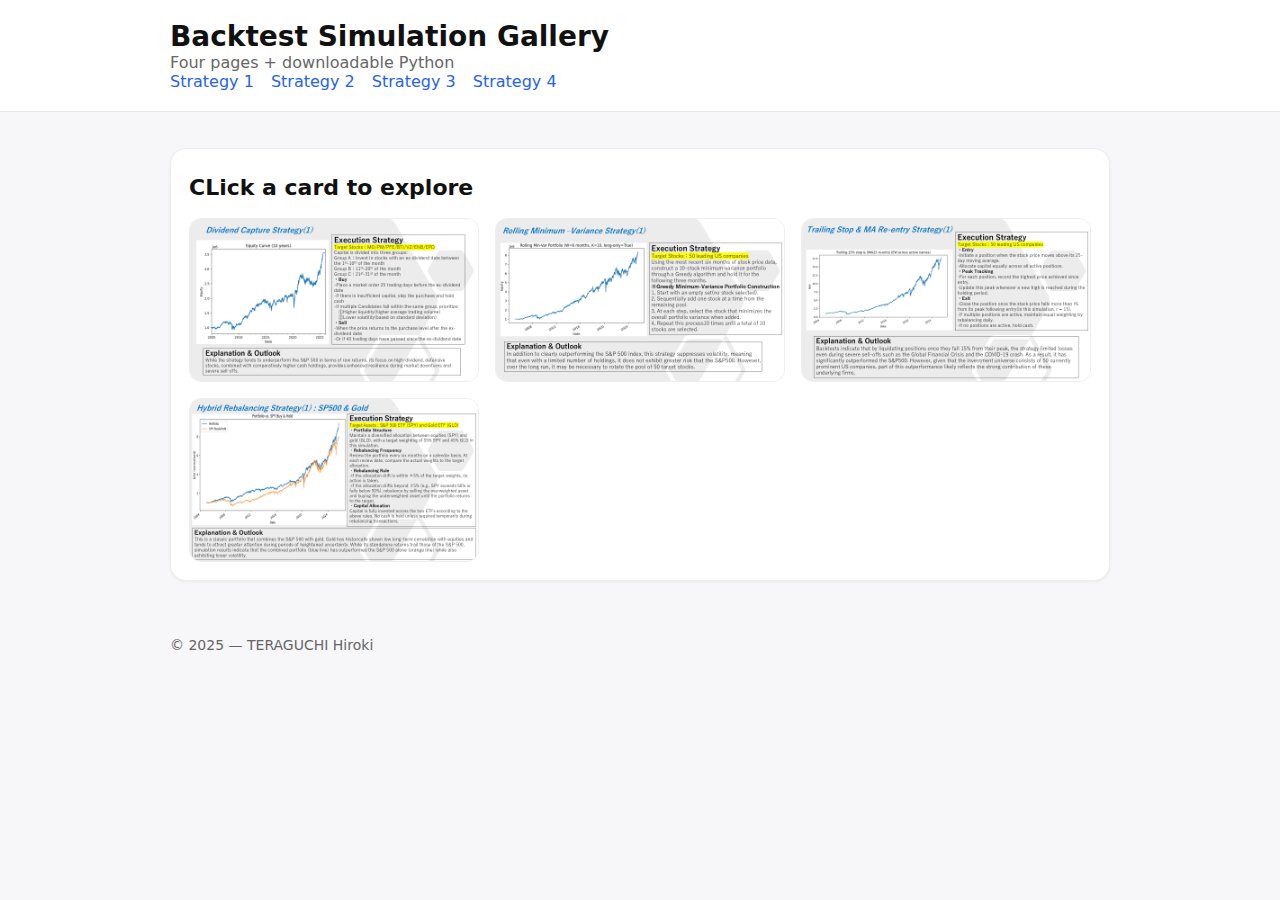
<file: index.html>
<!doctype html>
<html lang="en"><head>
<meta charset="utf-8"><meta name="viewport" content="width=device-width,initial-scale=1">
<title>Simulation Gallery</title>
<link rel="stylesheet" href="style.css">
</head><body>
<header><div class="container">
  <h1>Backtest Simulation Gallery</h1>
  <div style="color:#666">Four pages + downloadable Python</div>
  <nav>
    <a href="strategy-1.html">Strategy 1</a>
    <a href="strategy-2.html">Strategy 2</a>
    <a href="strategy-3.html">Strategy 3</a>
    <a href="strategy-4.html">Strategy 4</a>
  </nav>
</div></header>

<main class="container">
  <section class="card">
    <h2>CLick a card to explore</h2>
    <div class="grid">
      <a class="thumb" href="strategy-1.html"><img src="assets/slide1.png" alt="Strategy 1"></a>
      <a class="thumb" href="strategy-2.html"><img src="assets/slide2.png" alt="Strategy 2"></a>
      <a class="thumb" href="strategy-3.html"><img src="assets/slide3.png" alt="Strategy 3"></a>
      <a class="thumb" href="strategy-4.html"><img src="assets/slide4.png" alt="Strategy 4"></a>
    </div>
  </section>
</main>

<footer class="container">© 2025 — TERAGUCHI Hiroki</footer>
</body></html>
</file>
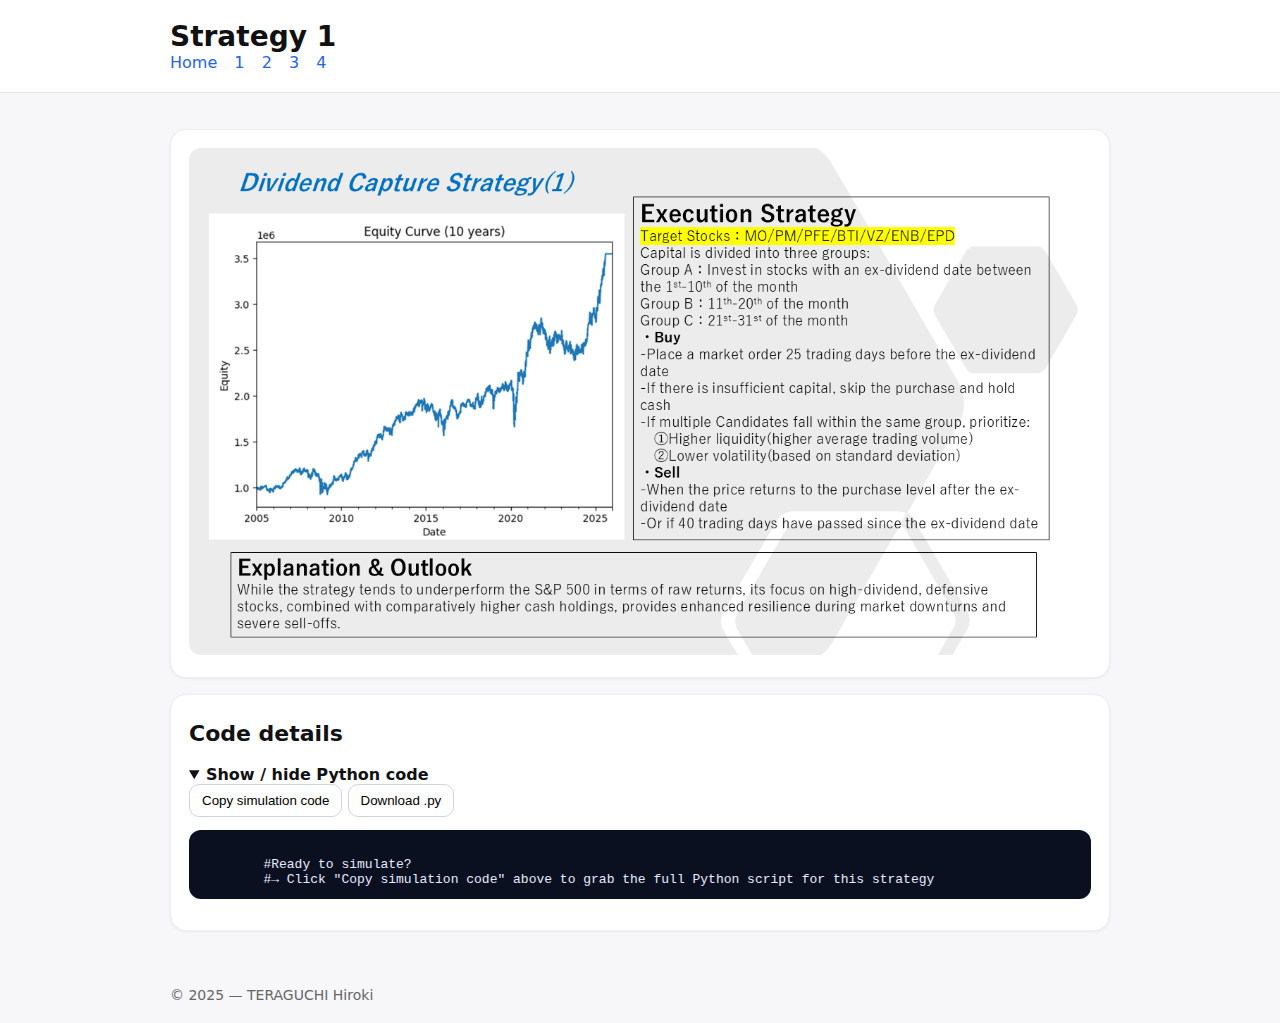
<file: strategy-1.html>
<!doctype html>
<html lang="en"><head>
<meta charset="utf-8"><meta name="viewport" content="width=device-width,initial-scale=1">
<title>Strategy 1</title>
<link rel="stylesheet" href="style.css">
</head><body>
<header><div class="container">
  <h1>Strategy 1</h1>
  <nav>
    <a href="index.html">Home</a>
    <a href="strategy-1.html">1</a>
    <a href="strategy-2.html">2</a>
    <a href="strategy-3.html">3</a>
    <a href="strategy-4.html">4</a>
  </nav>
</div></header>

<main class="container">
  <section class="card">
    <img src="assets/slide1.png" alt="Strategy 1" style="width:100%;height:auto;border-radius:12px">
  </section>

  <section class="card">
    <h2>Code details</h2>
    <details open>
      <summary>Show / hide Python code</summary>
      <div class="code-actions">
        <button id="copy">Copy simulation code</button>
        <a href="simulate1.py" download><button type="button">Download .py</button></a>
      </div>
      <pre id="code"><code>
        #Ready to simulate?
        #→ Click "Copy simulation code" above to grab the full Python script for this strategy
</code></pre>
    </details>
  </section>
</main>

<footer class="container">© 2025 — TERAGUCHI Hiroki</footer>

<script>
document.getElementById('copy').addEventListener('click', async () => {
  const text = document.getElementById('code').innerText;
  try {
    await navigator.clipboard.writeText(text);
    const btn = document.getElementById('copy');
    const old = btn.innerText;
    btn.innerText = 'Copied!';
    setTimeout(() => btn.innerText = old, 1200);
  } catch (e) {
    alert('Copy failed. Select the code and press Ctrl/Cmd+C.');
  }
});
</script>
</body></html>
</file>
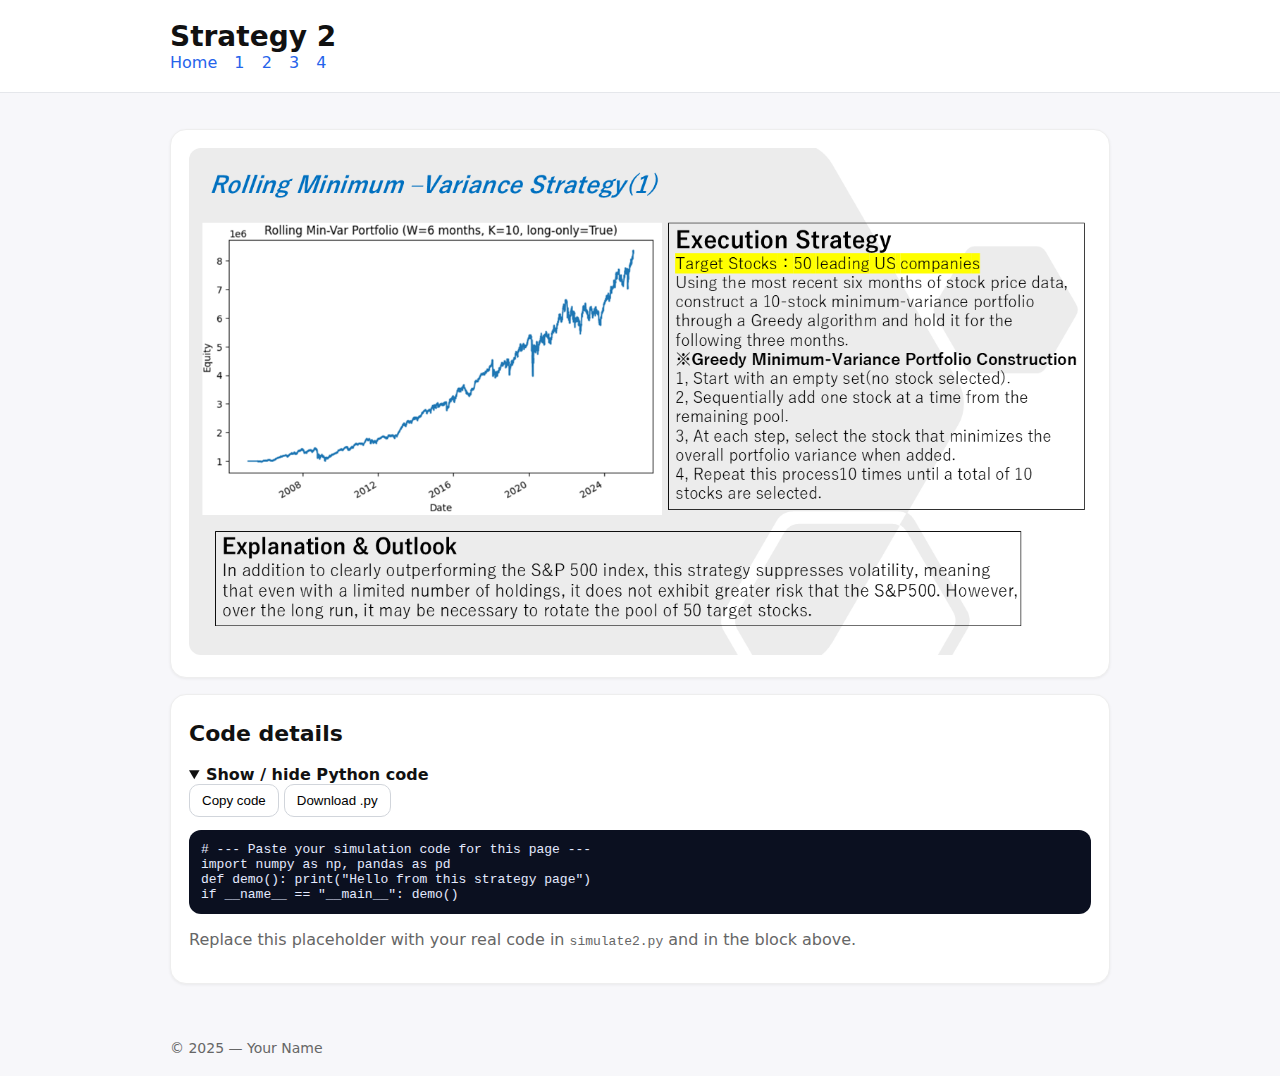
<file: strategy-2.html>
<!doctype html>
<html lang="en"><head>
<meta charset="utf-8"><meta name="viewport" content="width=device-width,initial-scale=1">
<title>Strategy 2</title>
<link rel="stylesheet" href="style.css">
</head><body>
<header><div class="container">
  <h1>Strategy 2</h1>
  <nav>
    <a href="index.html">Home</a>
    <a href="strategy-1.html">1</a>
    <a href="strategy-2.html">2</a>
    <a href="strategy-3.html">3</a>
    <a href="strategy-4.html">4</a>
  </nav>
</div></header>

<main class="container">
  <section class="card">
    <img src="assets/slide2.png" alt="Strategy 2" style="width:100%;height:auto;border-radius:12px">
  </section>

  <section class="card">
    <h2>Code details</h2>
    <details open>
      <summary>Show / hide Python code</summary>
      <div class="code-actions">
        <button id="copy">Copy code</button>
        <a href="simulate2.py" download><button type="button">Download .py</button></a>
      </div>
      <pre id="code"><code># --- Paste your simulation code for this page ---
import numpy as np, pandas as pd
def demo(): print("Hello from this strategy page")
if __name__ == "__main__": demo()
</code></pre>
    </details>
    <p style="color:#666">Replace this placeholder with your real code in <code>simulate2.py</code> and in the block above.</p>
  </section>
</main>

<footer class="container">© 2025 — Your Name</footer>

<script>
document.getElementById('copy').addEventListener('click', async () => {
  const text = document.getElementById('code').innerText;
  try {
    await navigator.clipboard.writeText(text);
    const btn = document.getElementById('copy');
    const old = btn.innerText;
    btn.innerText = 'Copied!';
    setTimeout(() => btn.innerText = old, 1200);
  } catch (e) {
    alert('Copy failed. Select the code and press Ctrl/Cmd+C.');
  }
});
</script>
</body></html>
</file>
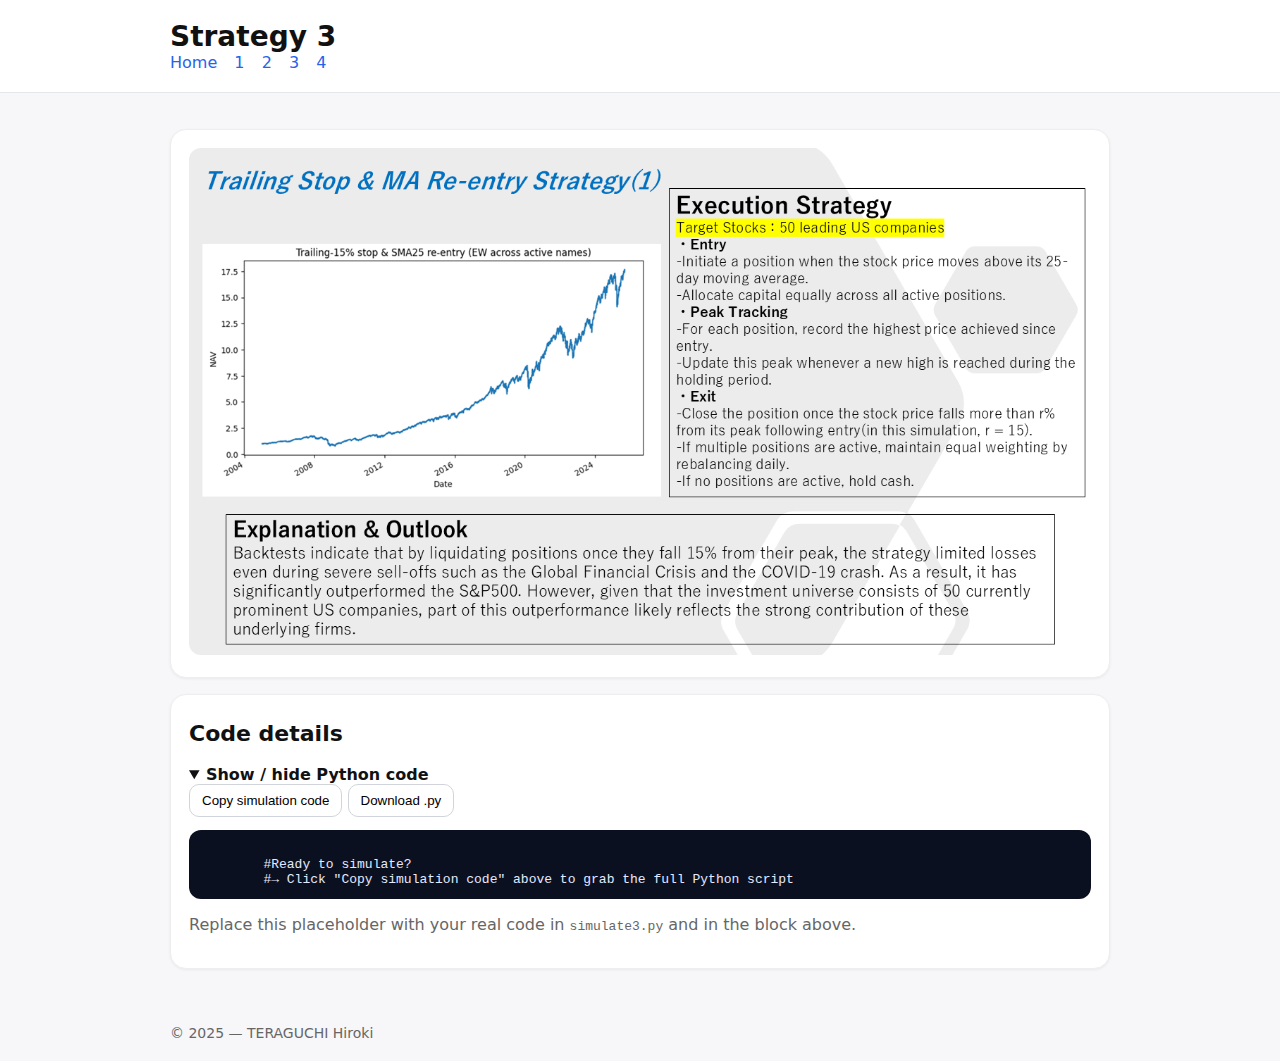
<file: strategy-3.html>
<!doctype html>
<html lang="en"><head>
<meta charset="utf-8"><meta name="viewport" content="width=device-width,initial-scale=1">
<title>Strategy 3</title>
<link rel="stylesheet" href="style.css">
</head><body>
<header><div class="container">
  <h1>Strategy 3</h1>
  <nav>
    <a href="index.html">Home</a>
    <a href="strategy-1.html">1</a>
    <a href="strategy-2.html">2</a>
    <a href="strategy-3.html">3</a>
    <a href="strategy-4.html">4</a>
  </nav>
</div></header>

<main class="container">
  <section class="card">
    <img src="assets/slide3.png" alt="Strategy 3" style="width:100%;height:auto;border-radius:12px">
  </section>

  <section class="card">
    <h2>Code details</h2>
    <details open>
      <summary>Show / hide Python code</summary>
      <div class="code-actions">
        <button id="copy">Copy simulation code</button>
        <a href="simulate3.py" download><button type="button">Download .py</button></a>
      </div>
      <pre id="code"><code>
        #Ready to simulate?
        #→ Click "Copy simulation code" above to grab the full Python script
</code></pre>
    </details>
    <p style="color:#666">Replace this placeholder with your real code in <code>simulate3.py</code> and in the block above.</p>
  </section>
</main>

<footer class="container">© 2025 — TERAGUCHI Hiroki</footer>

<script>
document.getElementById('copy').addEventListener('click', async () => {
  const text = document.getElementById('code').innerText;
  try {
    await navigator.clipboard.writeText(text);
    const btn = document.getElementById('copy');
    const old = btn.innerText;
    btn.innerText = 'Copied!';
    setTimeout(() => btn.innerText = old, 1200);
  } catch (e) {
    alert('Copy failed. Select the code and press Ctrl/Cmd+C.');
  }
});
</script>
</body></html>
</file>
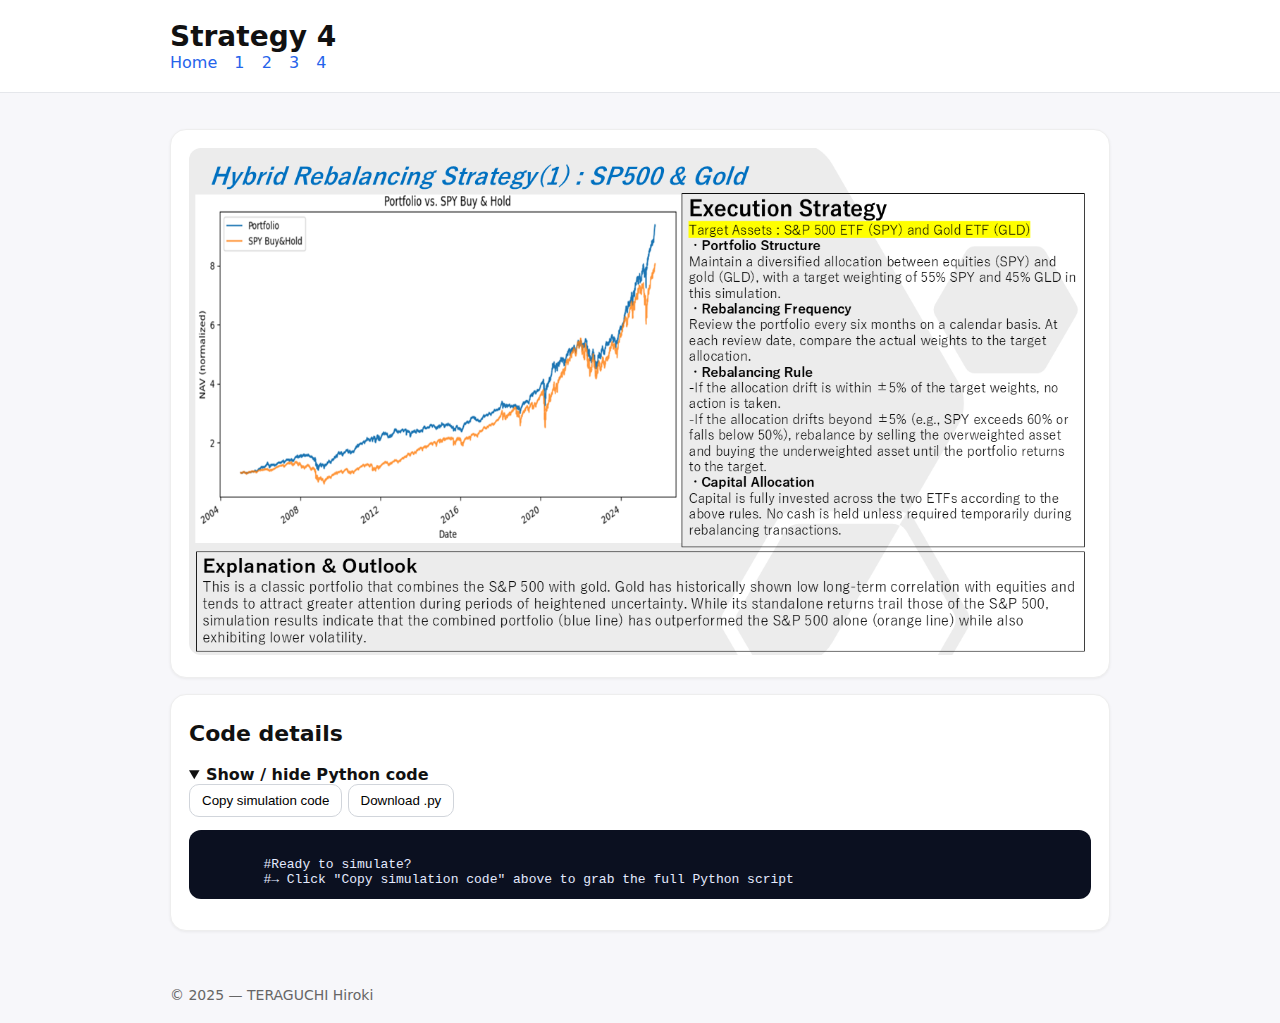
<file: strategy-4.html>
<!doctype html>
<html lang="en"><head>
<meta charset="utf-8"><meta name="viewport" content="width=device-width,initial-scale=1">
<title>Strategy 4</title>
<link rel="stylesheet" href="style.css">
</head><body>
<header><div class="container">
  <h1>Strategy 4</h1>
  <nav>
    <a href="index.html">Home</a>
    <a href="strategy-1.html">1</a>
    <a href="strategy-2.html">2</a>
    <a href="strategy-3.html">3</a>
    <a href="strategy-4.html">4</a>
  </nav>
</div></header>

<main class="container">
  <section class="card">
    <img src="assets/slide4.png" alt="Strategy 4" style="width:100%;height:auto;border-radius:12px">
  </section>

  <section class="card">
    <h2>Code details</h2>
    <details open>
      <summary>Show / hide Python code</summary>
      <div class="code-actions">
        <button id="copy">Copy simulation code</button>
        <a href="simulate4.py" download><button type="button">Download .py</button></a>
      </div>
      <pre id="code"><code>
        #Ready to simulate?
        #→ Click "Copy simulation code" above to grab the full Python script
</code></pre>
    </details>
  </section>
</main>

<footer class="container">© 2025 — TERAGUCHI Hiroki</footer>

<script>
document.getElementById('copy').addEventListener('click', async () => {
  const text = document.getElementById('code').innerText;
  try {
    await navigator.clipboard.writeText(text);
    const btn = document.getElementById('copy');
    const old = btn.innerText;
    btn.innerText = 'Copied!';
    setTimeout(() => btn.innerText = old, 1200);
  } catch (e) {
    alert('Copy failed. Select the code and press Ctrl/Cmd+C.');
  }
});
</script>
</body></html>
</file>
<file: style.css>
:root { --maxw: 980px; --radius: 16px; }
* { box-sizing: border-box; }
body { font-family: system-ui, -apple-system, Segoe UI, Roboto, Helvetica, Arial; margin:0; background:#f7f7fa; color:#111; }
header { background:white; border-bottom:1px solid #e5e7eb; }
.container { max-width: var(--maxw); margin: 0 auto; padding: 20px; }
nav a { margin-right: 12px; text-decoration:none; color:#2563eb; }
.card { background:white; border:1px solid #eee; border-radius:var(--radius); box-shadow:0 1px 3px rgba(0,0,0,.06); padding:18px; margin:16px 0; }
.grid { display:grid; grid-template-columns: repeat(auto-fit, minmax(220px, 1fr)); gap:16px; }
.thumb { display:block; background:white; border:1px solid #eee; border-radius:12px; overflow:hidden; }
.thumb img { width:100%; height:auto; display:block; }
h1 { margin:0; font-size:28px; }
h2 { font-size:22px; margin-top:8px; }
summary { font-weight:600; cursor:pointer; }
pre { overflow:auto; padding:12px; background:#0b1020; color:#e4eaff; border-radius:12px; }
button { padding:8px 12px; border-radius:10px; border:1px solid #d1d5db; background:#fff; cursor:pointer; }
button:hover { background:#f3f4f6; }
footer { color:#666; font-size:14px; margin:22px 0 60px 0; }
</file>
